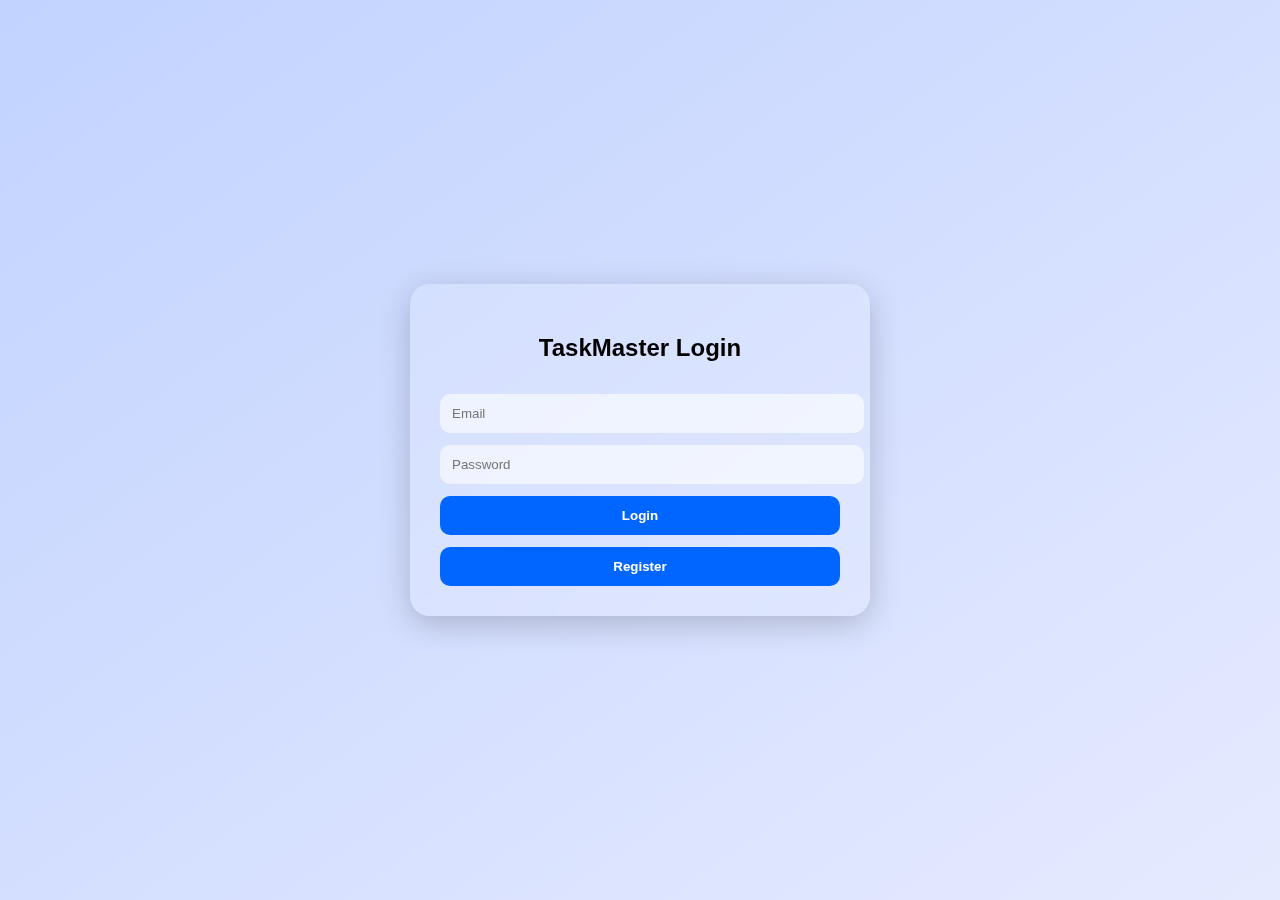
<file: TASK MASTER INTERNSHIP/index.html>
<!DOCTYPE html> <html lang="en"> <head> <meta charset="UTF-8" /> <title>TaskMaster</title> <style> body { background: linear-gradient(145deg, #c1d3ff, #e6eaff); font-family: 'Segoe UI', sans-serif; margin: 0; padding: 0; display: flex; align-items: center; justify-content: center; min-height: 100vh; } .glass-card { background: rgba(255, 255, 255, 0.15); box-shadow: 0 8px 32px rgba(0, 0, 0, 0.2); backdrop-filter: blur(15px); border-radius: 20px; padding: 30px; width: 90%; max-width: 400px; color: #000; } h2 { text-align: center; margin-bottom: 20px; } input, button { width: 100%; padding: 12px; margin-top: 12px; border: none; border-radius: 10px; background: rgba(255,255,255,0.6); } button { background: #0066ff; color: #fff; font-weight: bold; cursor: pointer; } ul { list-style: none; padding: 0; } li { background: rgba(255, 255, 255, 0.6); margin: 10px 0; padding: 10px; border-radius: 12px; display: flex; justify-content: space-between; align-items: center; } .hidden { display: none; } .actions button { margin-left: 5px; padding: 5px 10px; font-size: 12px; } </style> </head> <body> <div class="glass-card" id="auth-section"> <h2>TaskMaster Login</h2> <input type="email" id="email" placeholder="Email" /> <input type="password" id="password" placeholder="Password" /> <button onclick="login()">Login</button> <button onclick="register()">Register</button> </div> <div class="glass-card hidden" id="app-section"> <h2>Your Tasks</h2> <form id="task-form"> <input type="text" id="title" placeholder="Task Title" required /> <input type="text" id="description" placeholder="Description" /> <button type="submit">Add Task</button> </form> <ul id="task-list"></ul> <button onclick="logout()">Logout</button> </div> <script> const API = "http://localhost:5000"; const token = localStorage.getItem("token"); const authSection = document.getElementById("auth-section"); const appSection = document.getElementById("app-section"); const taskList = document.getElementById("task-list"); const taskForm = document.getElementById("task-form"); function showApp() { authSection.classList.add("hidden"); appSection.classList.remove("hidden"); loadTasks(); } function showLogin() { appSection.classList.add("hidden"); authSection.classList.remove("hidden"); } if (token) showApp(); async function login() { const email = document.getElementById("email").value; const password = document.getElementById("password").value; const res = await fetch(`${API}/api/auth/login`, { method: "POST", headers: { "Content-Type": "application/json" }, body: JSON.stringify({ email, password }), }); const data = await res.json(); if (data.token) { localStorage.setItem("token", data.token); showApp(); } else { alert(data.message || "Login failed"); } } async function register() { const email = document.getElementById("email").value; const password = document.getElementById("password").value; const res = await fetch(`${API}/api/auth/register`, { method: "POST", headers: { "Content-Type": "application/json" }, body: JSON.stringify({ email, password }), }); const data = await res.json(); alert(data.message); } taskForm.addEventListener("submit", async (e) => { e.preventDefault(); const title = document.getElementById("title").value; const description = document.getElementById("description").value; await fetch(`${API}/api/tasks`, { method: "POST", headers: { "Content-Type": "application/json", "Authorization": "Bearer " + localStorage.getItem("token"), }, body: JSON.stringify({ title, description }), }); taskForm.reset(); loadTasks(); }); async function loadTasks() { const res = await fetch(`${API}/api/tasks`, { headers: { "Authorization": "Bearer " + localStorage.getItem("token"), }, }); const tasks = await res.json(); taskList.innerHTML = ""; tasks.forEach((task) => { const li = document.createElement("li"); li.innerHTML = ` <span style="text-decoration: ${task.completed ? "line-through" : "none"}"> ${task.title} </span> <div class="actions"> <button onclick="toggleComplete('${task._id}')">✅</button> <button onclick="deleteTask('${task._id}')">❌</button> </div> `; taskList.appendChild(li); }); } async function toggleComplete(id) { await fetch(`${API}/api/tasks/${id}/complete`, { method: "PATCH", headers: { "Authorization": "Bearer " + localStorage.getItem("token"), }, }); loadTasks(); } async function deleteTask(id) { await fetch(`${API}/api/tasks/${id}`, { method: "DELETE", headers: { "Authorization": "Bearer " + localStorage.getItem("token"), }, }); loadTasks(); } function logout() { localStorage.removeItem("token"); showLogin(); } </script> </body> </html>
</file>
